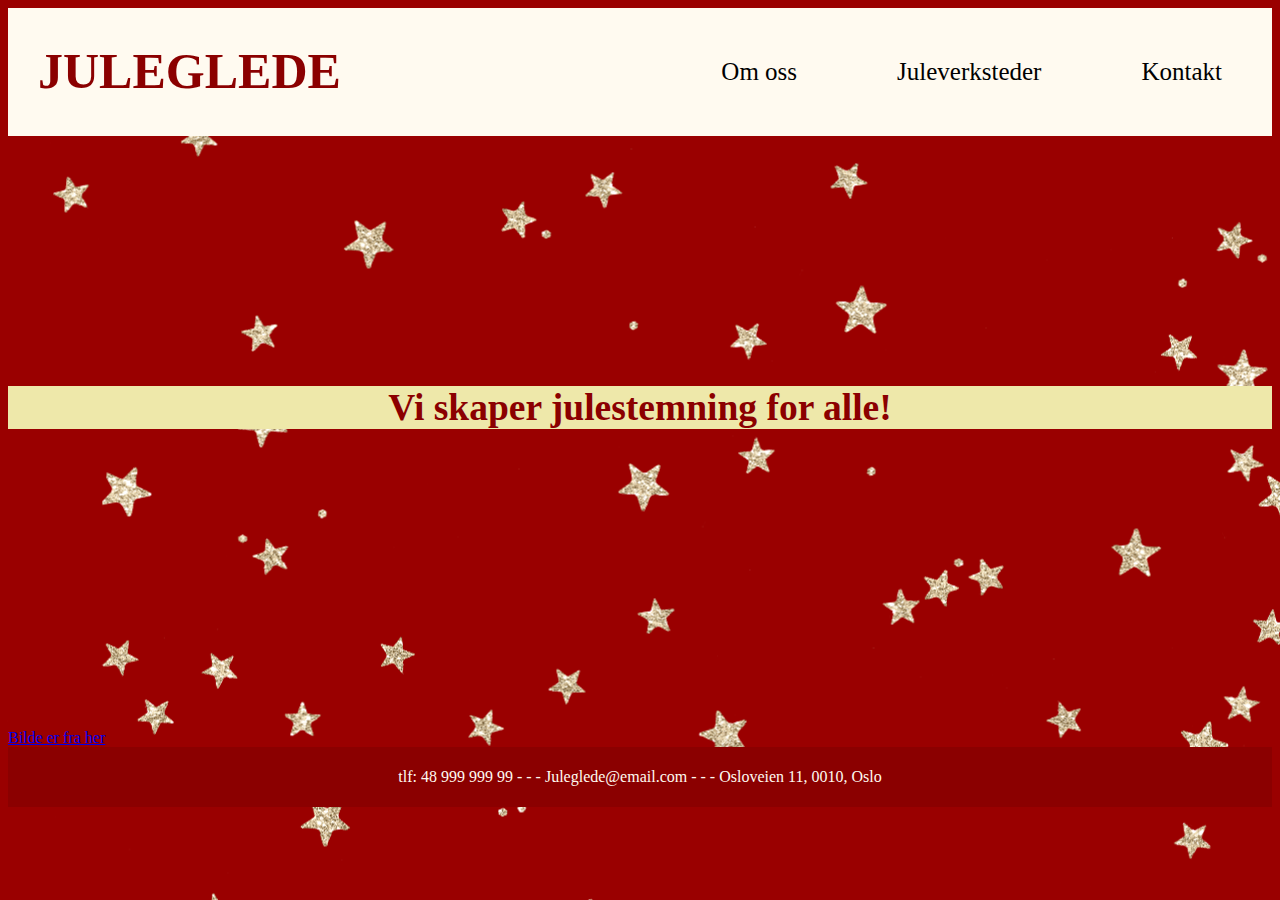
<file: index.html>
<!DOCTYPE html>
<html>
    <head>
        <title> Juleglede.no </title>
        <link rel="stylesheet" href="index.css">
        <meta charset="utf-8">
        <link rel="shortcut icon" type="image/x-icon" href="favicon.ico">
    </head>
    
    <body>
        <div class = "menubar">
            <h1> JULEGLEDE</h1>
            <a href= "kontakt.html">Kontakt</a>
            <a href = "Kalender.html"> Juleverksteder </a>
            <a href= "OmOss.html">Om oss</a>  
        </div>
        
        
        <div class="mission">
            <h2> Vi skaper julestemning for alle! </h2>
        </div>
        
        <a href="https://corriebromfield.com/2018/12/free-christmas-desktop-wallpapers.html"> Bilde er fra her</a>
        
        <footer>
             <p>
               tlf: 48 999 999 99 - - -  
                Juleglede@email.com - - - 
                Osloveien 11, 0010, Oslo 
            </p>
        </footer>
        
        
    </body>
</html>
</file>
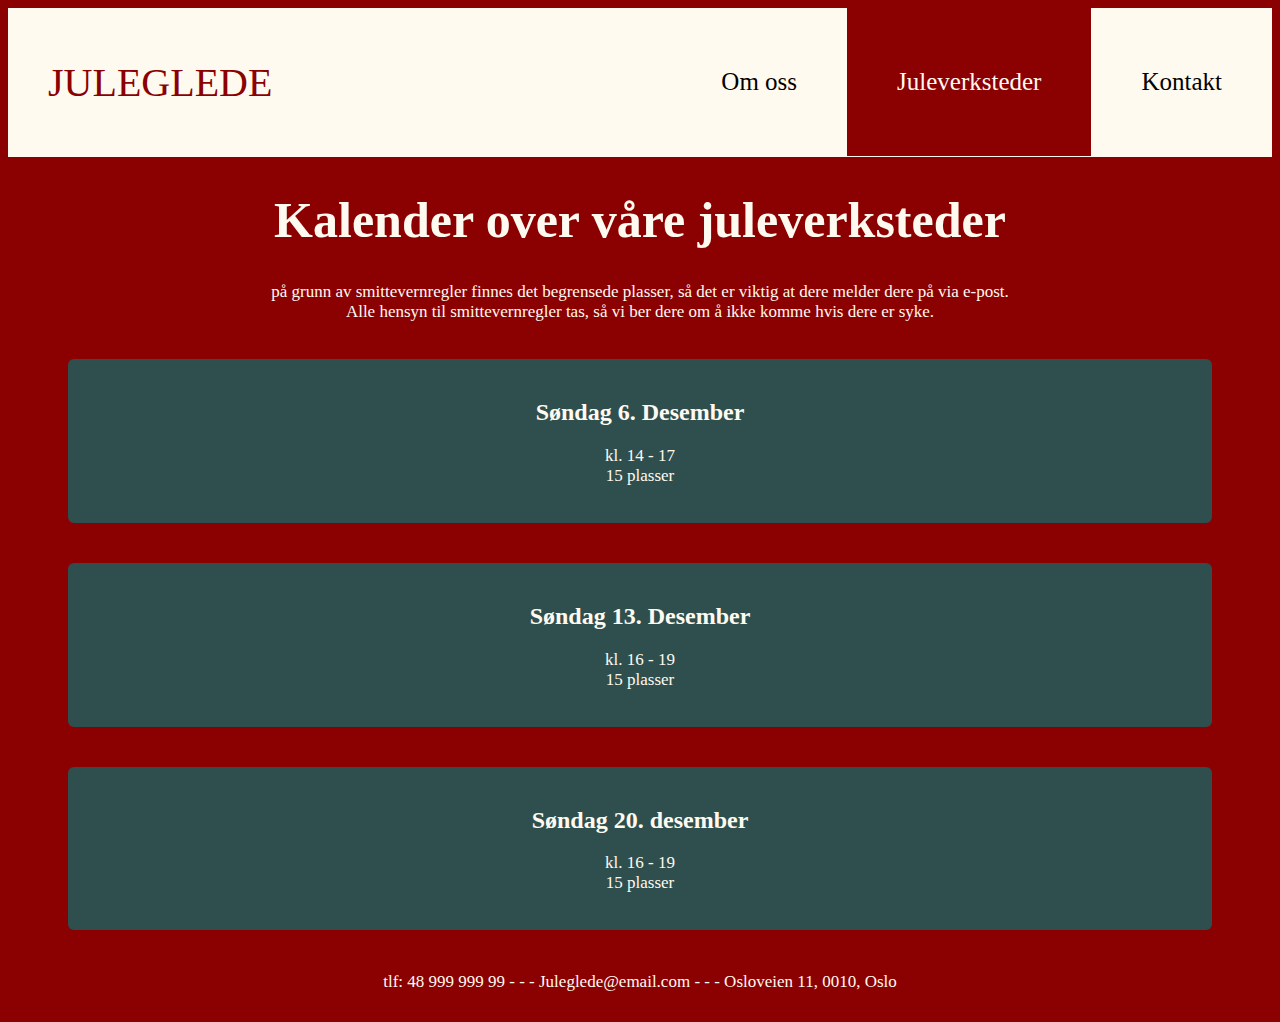
<file: Kalender.html>
<!DOCTYPE html>
<html>
    <head>
        <title>Juleglede.no/kalender</title>
        <meta charset="utf-8">
        <link rel="stylesheet" href="Kalender.css">
        <link rel="shortcut icon" type="image/x-icon" href="favicon.ico">
    </head>
    
    <body>
        
        <div class = "menubar">
            <div class="Juleglede">
            <a href="index.html">JULEGLEDE</a>
            </div>
            <a href= "kontakt.html">Kontakt</a>
            <a class="active" href = "Kalender.html"> Juleverksteder </a>
            <a href= "OmOss.html">Om oss</a>
        </div>
        
        <h1> Kalender over våre juleverksteder </h1>
        
        <div class="info">
             <p>
            på grunn av smittevernregler finnes det begrensede plasser, så det er viktig at dere melder dere på via e-post. 
            <br>
            Alle hensyn til smittevernregler tas, så vi ber dere om å ikke komme hvis dere er syke. 
             </p>
        </div>
       
        
        <div class="kalender">
            <div class="boks">
                <div class="content">
                    <h2> Søndag 6. Desember </h2>
                    <p> kl. 14 - 17 <br>
                        15 plasser
                    </p>
                </div>
            </div>
            <div class="boks">
                <div class="content">
                    <h2> Søndag 13. Desember </h2>
                   <p>
                    kl. 16 - 19 <br>
                    15 plasser 
                    </p> 
                </div>
            </div>
            <div class="boks">
                <div class="content">
                    <h2> Søndag 20. desember</h2>
                    <p>
                        kl. 16 - 19 <br>
                        15 plasser
                    </p>
                </div>
            </div>
              
        </div>

        <footer>
             <p>
               tlf: 48 999 999 99 - - -  
                Juleglede@email.com - - - 
                Osloveien 11, 0010, Oslo 
            </p>
        </footer>
        
    </body>
</html>
</file>
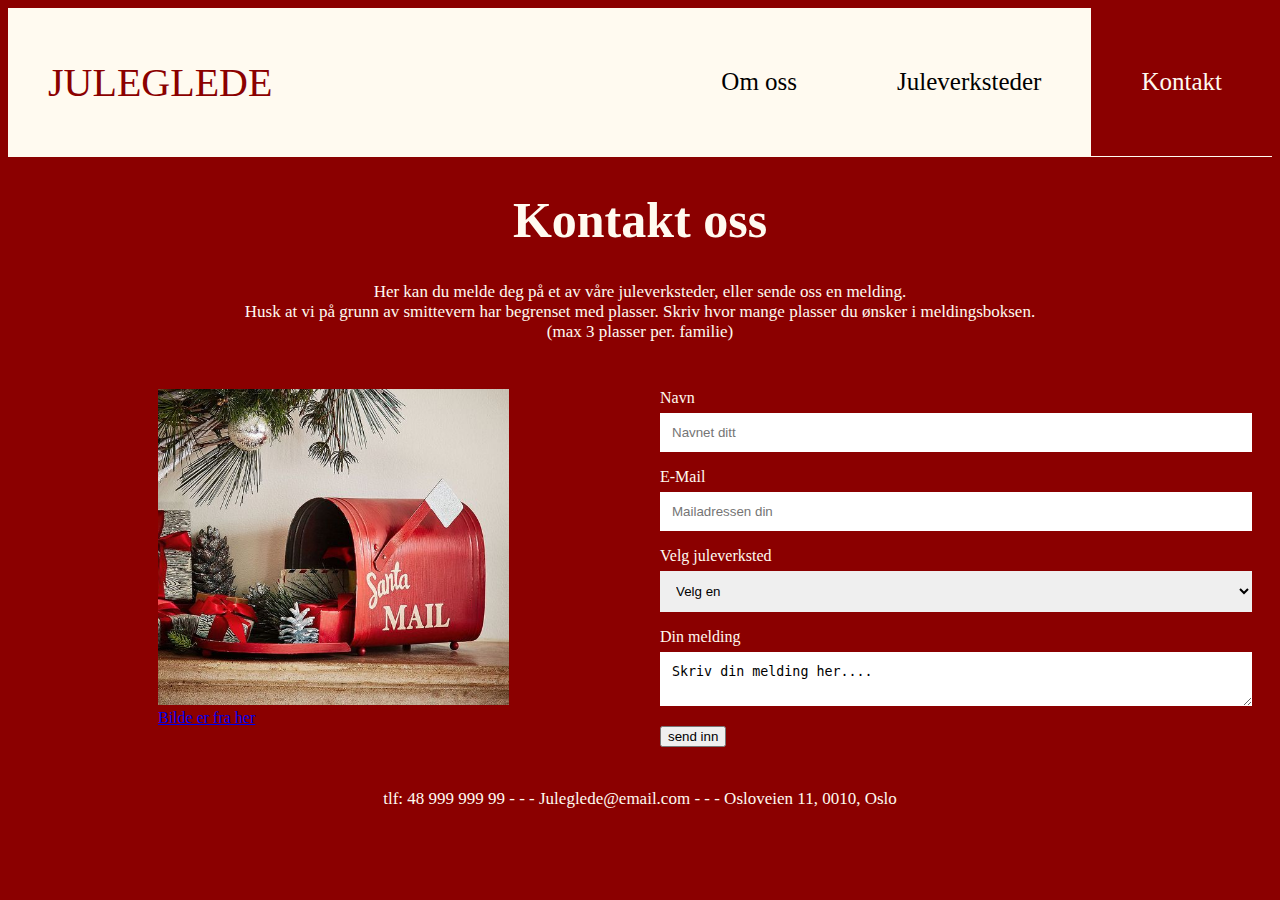
<file: kontakt.html>
<!DOCTYPE html>
<html>
<head> 
    <title>Juleglede.no/kontakt</title>
    <meta charset="utf-8">
    <link rel="stylesheet" href="kontakt.css">
    <link rel="shortcut icon" type="image/x-icon" href="favicon.ico">
</head>
    <body>
        
        <div class = "menubar">
            <div class="Juleglede">
            <a href="index.html">JULEGLEDE</a>
            </div>
            <a class="active" href= "kontakt.html">Kontakt</a>
            <a href = "Kalender.html"> Juleverksteder</a>
            <a href= "OmOss.html">Om oss</a>
        </div>
        
        <h1> 
            Kontakt oss
        </h1>
        <p>
          Her kan du melde deg på et av våre juleverksteder, eller sende oss en melding.
            <br>
            Husk at vi på grunn av smittevern har begrenset med plasser. Skriv hvor mange plasser du ønsker i meldingsboksen. 
            <br>
        (max 3 plasser per. familie)
        
        </p>
    <div class="row">
        <div class="colonne">
          <picture> 
              <img src=letters.jpg style="width: 100%">
              <a href="https://www.potterybarn.com/products/holiday-santa-mailbox/"> Bilde er fra her</a>
            
            </picture>
        </div>
        
        <div class="contact form">
            <form action="/action_page.php">
                <label for="navn">Navn</label>
                <input type="text" id= "navn" name="fullname"
                       placeholder="Navnet ditt">
        
                <label for="mail">E-Mail</label>
                <input type="text" id="mail" name="email"
                       placeholder="Mailadressen din">
                
                <label for="juleverksted">Velg juleverksted</label>
                <select id="juleverksted" name="juleverksted">
                    <option value="velg en">Velg en</option>
                    <option value="Melding">Kun melding eller spørsmål</option>
                    <option value="dato1">6. Desember</option>
                    <option value="dato2">13. Desember</option>
                    <option value="dato 3">20. Desember</option>
                    </select>
                
                <label for= melding>Din melding </label>
                <textarea id="melding" name="melding"
                          placeholder= "Write your message here" >Skriv din melding her....</textarea>
                <input type="submit" value="send inn"> 
             </form>
        </div>
    </div>
        
    <footer>
             <p>
               tlf: 48 999 999 99 - - -  
                Juleglede@email.com - - - 
                Osloveien 11, 0010, Oslo 
            </p>
    </footer>
    
    </body>
</html>
</file>
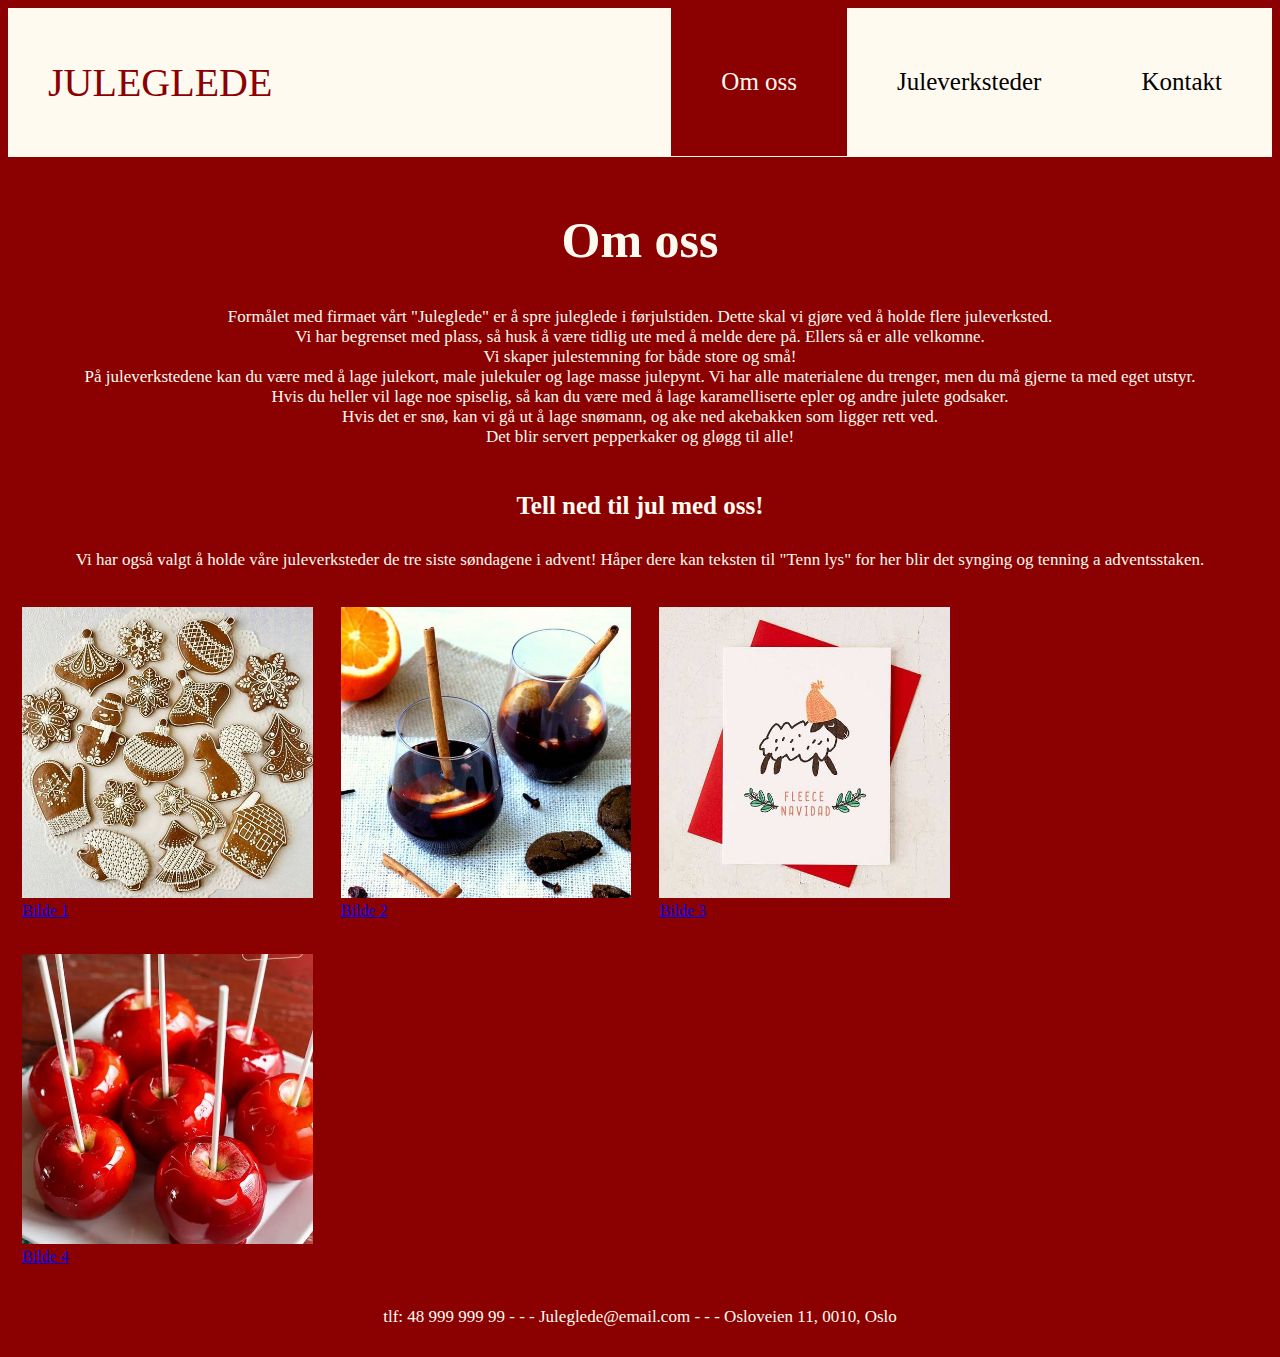
<file: OmOss.html>
<!DOCTYPE html>
<html>
 <head>
     <title>Juleglede.no/omoss</title>
     <meta charset="utf-8">
     <link rel="stylesheet" href="OmOss.css">
     <link rel="shortcut icon" type="image/x-icon" href="favicon.ico">
</head>
    
    <body>
        
        <div class = "menubar">
            <div class="Juleglede">
            <a href="index.html">JULEGLEDE</a>
            </div>
            <a href= "kontakt.html">Kontakt</a>
            <a href = "Kalender.html"> Juleverksteder </a>
            <a class="active" href= "OmOss.html">Om oss</a>
        </div>
        
        <h1>
            Om oss 
        </h1>
        

        <p>
            Formålet med firmaet vårt "Juleglede" er å spre juleglede i førjulstiden. 
            Dette skal vi gjøre ved å holde flere juleverksted. 
            <br>
            Vi har begrenset med plass, så husk å være tidlig ute med å melde dere på. Ellers så er alle velkomne.
            <br>
            Vi skaper julestemning for både store og små!
            <br>
            På juleverkstedene kan du være med å lage julekort, male julekuler og lage masse julepynt. Vi har alle materialene du trenger, men du må gjerne ta med eget utstyr.
            <br>
            Hvis du heller vil lage noe spiselig, så kan du være med å lage karamelliserte epler og andre julete godsaker. 
            <br>
            Hvis det er snø, kan vi gå ut å lage snømann, og ake ned akebakken som ligger rett ved.  
            <br>
            Det blir servert pepperkaker og gløgg til alle!

        </p>
        
        <h3> Tell ned til jul med oss! </h3>
        
        <p> Vi har også valgt å holde våre juleverksteder de tre siste søndagene i advent! Håper dere kan teksten til "Tenn lys" for her blir det synging og tenning a adventsstaken.</p>
        
        <div class="row">
            <div class="kolonne">
                 <picture> 
                     <img src="pepperkake.jpg" alt="gingerbread" style="width: 100%">
                      <a href="https://thefashiontofollow.com/2019/11/24/christmas-cookie-decorating-ideas-and-inspiration/"> Bilde 1</a>
                </picture>
            </div>
            <div class="kolonne">
                <picture> 
                    <img src="gl%C3%B8gg.jpg" alt="drinks" style="width: 100%">
                     <a href="https://www.allrecipes.com/recipe/180453/old-fashioned-swedish-glogg/?clickId=right%20rail0&internalSource=rr_feed_recipe_sb&referringId=154602%20referringContentType=recipe"> Bilde 2</a>
                </picture>
            </div>
            <div class="kolonne">
                <picture> 
                    <img src="cuteCard.jpg" alt="card" style="width:100%"> 
                       <a href="https://www.bhg.com/funny-christmas-cards/?utm_source=pinterest.com&utm_medium=social&utm_campaign=social-share-article&utm_content=20191018"> Bilde 3 </a>
         
                </picture>
            </div>
            <div class="kolonne">
                <picture>
                    <img src="candyApples.jpg" alt="apples" style="width: 100%">
                    <a href="https://www.yummly.com/recipe/Candy-Apples-2516800"> Bilde 4</a>
                </picture>
            </div>
        </div>
        
        
     
    <footer>
             <p>
               tlf: 48 999 999 99 - - - 
                Juleglede@email.com - - - 
                Osloveien 11, 0010, Oslo
            </p>
        </footer>
    
    </body>
</html>
</file>
<file: index.css>
.menubar {
    background-color: floralwhite;
    overflow: hidden;
}

/* styling of links */
.menubar a {
    display: block;
    float: right;
    text-align: center;
    padding: 50px 50px;
    font-size: 25px;
    text-decoration: none;
    color: black;
}

/* colour when links are hovered */
.menubar a:hover {
    background-color: darkred;
    color: floralwhite;
}

/* colour to current link */
.menubar a:active {
    background-color: darkred;
    color: floralwhite;
}

@media screen and (max-width: 600px) {
    .menubar h1,
  .menubar a {
      display: block;
      float: none; 
    }

}


/* rest of the page */

h1{
    float: left;
    text-align: center;
    font-size: 50px;
    padding-left: 30px;
    color: darkred;
}


body{
    background-color: darkred;
    background-image: url(stars.png)
}

footer{
    padding: 5px;
    background-color: darkred;
    color: floralwhite;
    text-align: center;
    }

.mission{
    text-align: center;
    color: darkred;;
    background-color: palegoldenrod;
    margin-top: 250px;
    margin-bottom: 300px;
    font-size: 25px;
}
</file>
<file: Kalender.css>
.menubar {
    background-color: floralwhite;
    overflow: hidden;
}

/* styling of links */
.menubar a {
    float: right;
    text-align: center;
    padding: 60px 50px;
    font-size: 25px;
    text-decoration: none;
    color: black;
}

/* colour when links are hovered */
.menubar a:hover {
    background-color: darkred;
    color: floralwhite;
}

/* colour to current link */
.menubar a.active {
    background-color: darkred;
    color: floralwhite;
}

.Juleglede a {
   float: left;
    color: darkred;
    font-size: 40px;
    padding: 51px 40px;
}

.Juleglede a hover {
    background-color: darkred;
    color: floralwhite;
}

@media screen and (max-width: 600px) {
    .juleglede a, 
  .menubar a {
      display: block;
      float: none; }
    }
/*rest of page*/

body {
    background-color: darkred;
}

h1{
    text-align: center;
    color: floralwhite;
    font-size: 50px;
}


p{
    text-align: center;
    color:floralwhite;
    font-size: 17px
}

*{
    box-sizing: border-box;
}

.boks{
    padding: 20px 40px;
    background-color: transparent;
    margin-left: 20px;
    margin-right: 20px;
    
}

.content{
    padding: 20px 40px;
    background-color: darkslategrey;
    position: relative;
    color: black;
    border-radius: 6px;
}

h2{
    text-align: center;
    color: floralwhite;
}

footer{
    padding: 5px;
    color: floralwhite;
    text-align: center;
    }

@media screen and (max-width 600px){
    .kalender::after{
        left: 31px;
    }
}
</file>
<file: kontakt.css>
.menubar {
    background-color: floralwhite;
    overflow: hidden;
}

/* styling of links */
.menubar a {
    float: right;
    text-align: center;
    padding: 60px 50px;
    font-size: 25px;
    text-decoration: none;
    color: black;
}

/* colour when links are hovered */
.menubar a:hover {
    background-color: darkred;
    color: floralwhite;
}

/* colour to current link */
.menubar a.active {
    background-color: darkred;
    color: floralwhite;
}

.Juleglede a {
    float: left;
    color: darkred;
    font-size: 40px;
    padding: 51px 40px;
}


@media screen and (max-width: 600px) {
  .menubar a {
      display: block;
      float: none; }
}

/* resten av siden */

*{
    box-sizing: border-box;
}

body{
    background-color: darkred;
}

h1{
    text-align: center;
    color: floralwhite;
    font-size: 50px;
}

p{
    text-align: center;
    color: floralwhite;
    font-size: 17px;
}

.colonne {
    float:left;
    width: 40%;
    padding: 5px;
    padding-left: 150px;
    padding-top: 30px;
}


.row::after {
    content: "";
    clear: both;
    display: table;
}

input[type=text], select, textarea {
    width: 100%;
    padding: 12px;
    border: 1px;
    margin-top: 6px;
    margin-bottom: 16px;
    resize: vertical;
    color: black;
}

label{
    color: floralwhite;
}

input [type=submit] {
    background-color: red;
    color: floralwhite;
    padding: 12px 20px;
    border:30px;
    cursor: pointer;
}

input [type=submit]:hover {
    background-color: darkblue;
}

.contact form {
    border-radius: 5px;
    background-color: darkred;
    padding: 20px;
}

.contact form {
    float: right;
    width: 50%;
    margin-top: 10px;
    padding: 20px;
}


footer{
    padding: 5px;
    background-color: darkred;
    color: floralwhite;
    text-align: center;
    }

@media screen and ( max-width: 600px ){
    .contact form, input [type=submit] {
        width: 100%;
        margin-top: 0;
    }
    
    .colonne {
        width: 100%;
        padding-left: 0px;
    }
}
</file>
<file: OmOss.css>
.menubar {
    background-color: floralwhite;
    overflow: hidden;
}

/* styling of links */
.menubar a {
    float: right;
    text-align: center;
    padding: 60px 50px;
    font-size: 25px;
    text-decoration: none;
    color: black;
}

/* colour when links are hovered */
.menubar a:hover {
    background-color: darkred;
    color: floralwhite;
}

/* colour to current link */
.menubar a.active {
    background-color: darkred;
    color: floralwhite;
}

.Juleglede a {
   float: left;
    color: darkred;
    font-size: 40px;
    padding: 51px 40px;
}

.Juleglede a hover {
    background-color: darkred;
    color: floralwhite;
}

@media screen and (max-width: 600px) {
    .juleglede a, 
  .menubar a {
      display: block;
      float: none; }
    }


/* rest of page */

body{
    background-color: darkred;
}

h1{
    text-align: center;
    color: floralwhite;
    padding-top: 20px;
    font-size: 50px;
}

h3{
    text-align: center;
    color: floralwhite;
    padding-top: 20px;
    font-size: 25px;
}

p{
  color: floralwhite;
    text-align: center;
    padding-top: 5px;
    font-size: 17px;

}

.kolonne {
    float: left;
    width: 23%;
    padding: 14px;
    padding-top: 20px;
}

.row::after{
    content: "";
    clear: both;
    display: table;
}


footer{
padding: 5px;
    background-color: darkred;
    color: floralwhite;
    text-align: center;
    }


@media screen and (max-width: 500px){
    .kolonne{
        align-content: center;
        width: 93%;
    }
    
}
</file>
